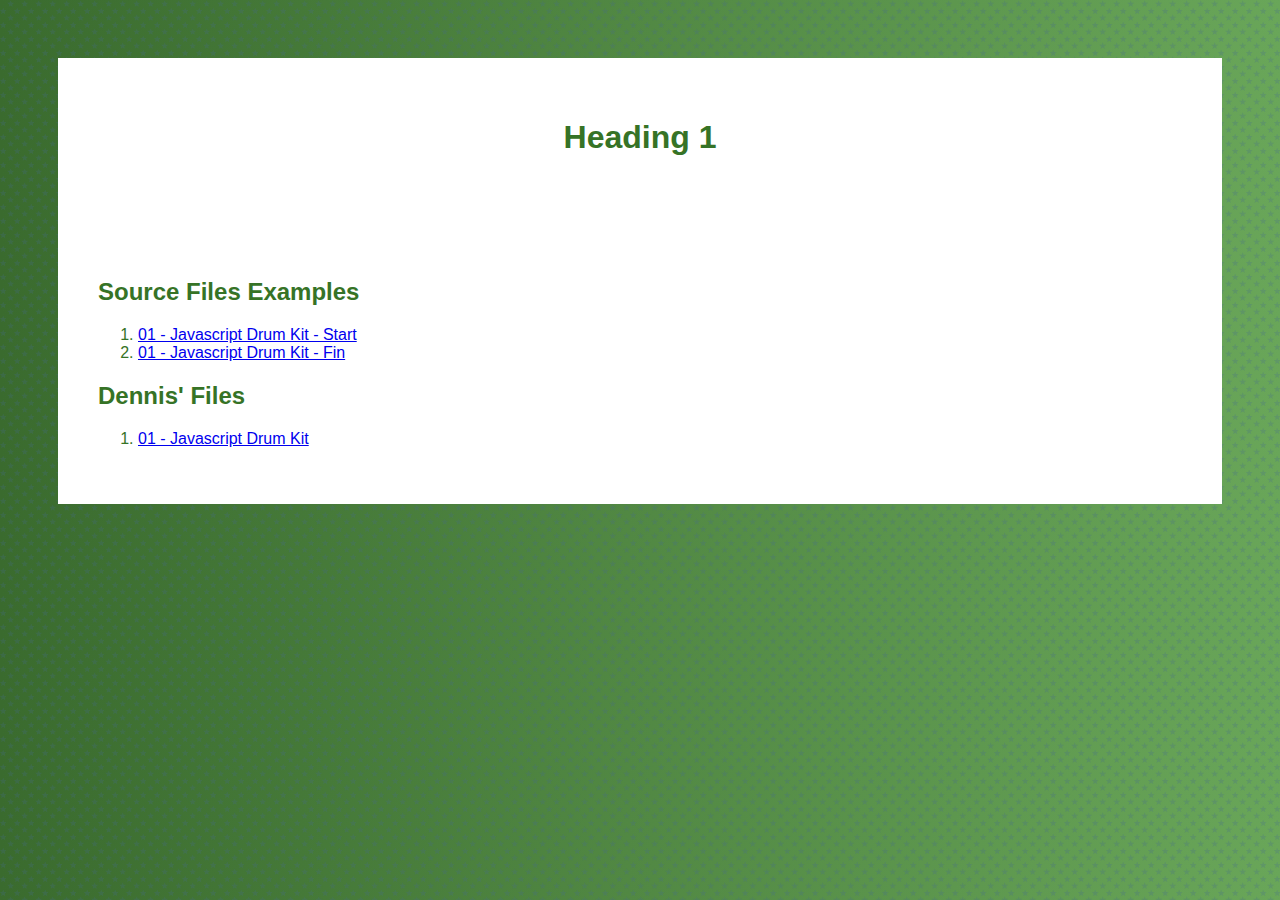
<file: index.html>
<!doctype html>
<html lang="en">
    <head>
        <meta charset="utf-8">
        <title>Template 01</title>
        <meta name="description" content="description">
        <link rel="stylesheet" href="css/styles.css">
    </head>
    <body>
        <header class="">
            <h1>Heading 1</h1>
        </header>
        <div class="page">
            <main>
                <h2>Source Files Examples</h2>
                <ol>
                  <li><a href="JavaScript30-master\01 - JavaScript Drum Kit\index-START.html">01 - Javascript Drum Kit - Start</a></li>
                  <li><a href="JavaScript30-master\01 - JavaScript Drum Kit\index-FINISHED.html">01 - Javascript Drum Kit - Fin</a></li>
                </ol>
                <h2>Dennis' Files</h2>
                <ol>
                  <li><a href="pages\d\01">01 - Javascript Drum Kit</a></li>
                </ol>
            </main>
        </div>
    </body>
</html>
</file>
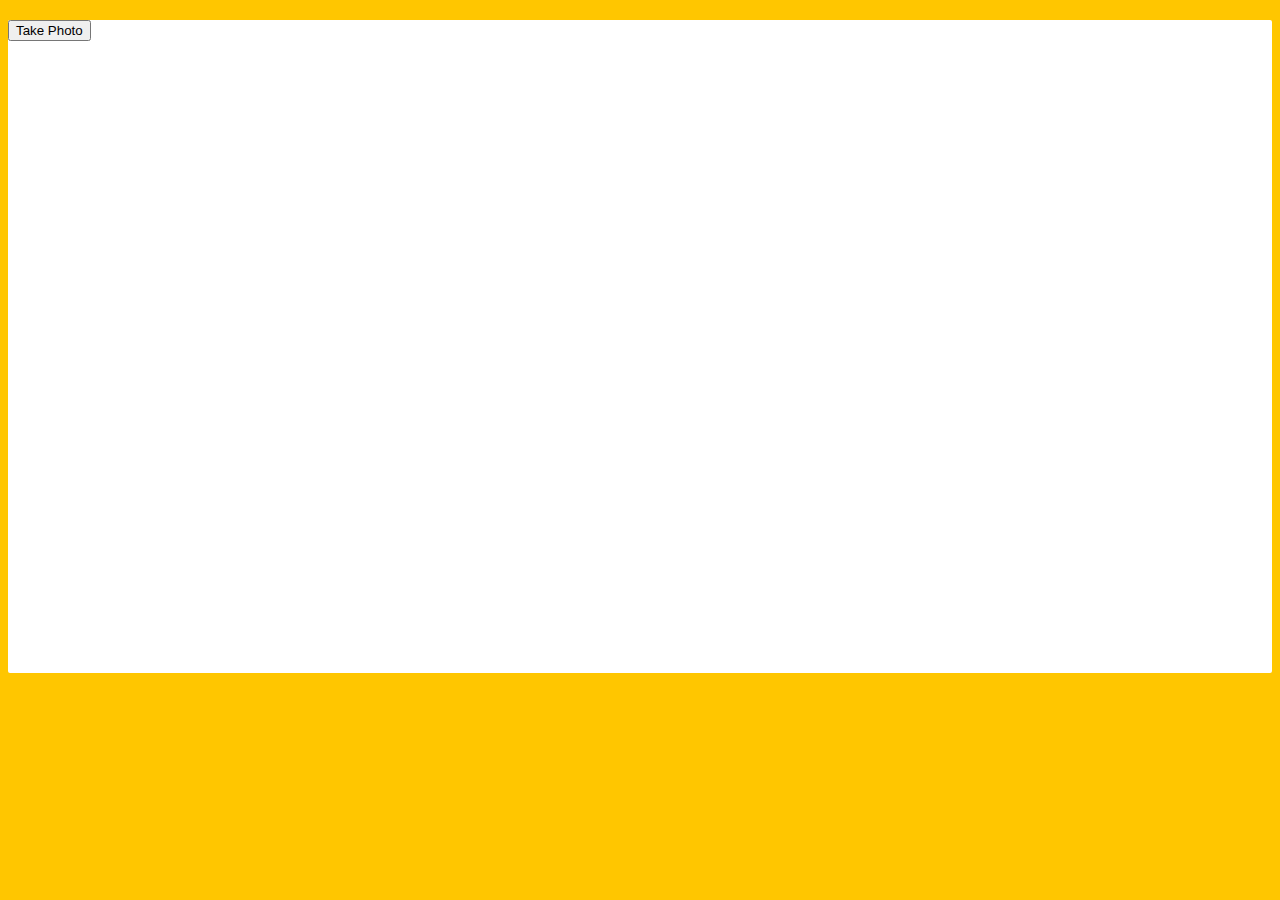
<file: JavaScript30-master/19 - Webcam Fun/index.html>
<!DOCTYPE html>
<html lang="en">
<head>
  <meta charset="UTF-8">
  <title>Get User Media Code Along!</title>
  <link rel="stylesheet" href="style.css">
</head>
<body>

  <div class="photobooth">
    <div class="controls">
      <button onClick="takePhoto()">Take Photo</button>
<!--       <div class="rgb">
        <label for="rmin">Red Min:</label>
        <input type="range" min=0 max=255 name="rmin">
        <label for="rmax">Red Max:</label>
        <input type="range" min=0 max=255 name="rmax">

        <br>

        <label for="gmin">Green Min:</label>
        <input type="range" min=0 max=255 name="gmin">
        <label for="gmax">Green Max:</label>
        <input type="range" min=0 max=255 name="gmax">

        <br>

        <label for="bmin">Blue Min:</label>
        <input type="range" min=0 max=255 name="bmin">
        <label for="bmax">Blue Max:</label>
        <input type="range" min=0 max=255 name="bmax">
      </div> -->
    </div>

    <canvas class="photo"></canvas>
    <video class="player"></video>
    <div class="strip"></div>
  </div>

  <audio class="snap" src="https://wesbos.com/demos/photobooth/snap.mp3" hidden></audio>

  <script src="scripts.js"></script>

</body>
</html>
</file>
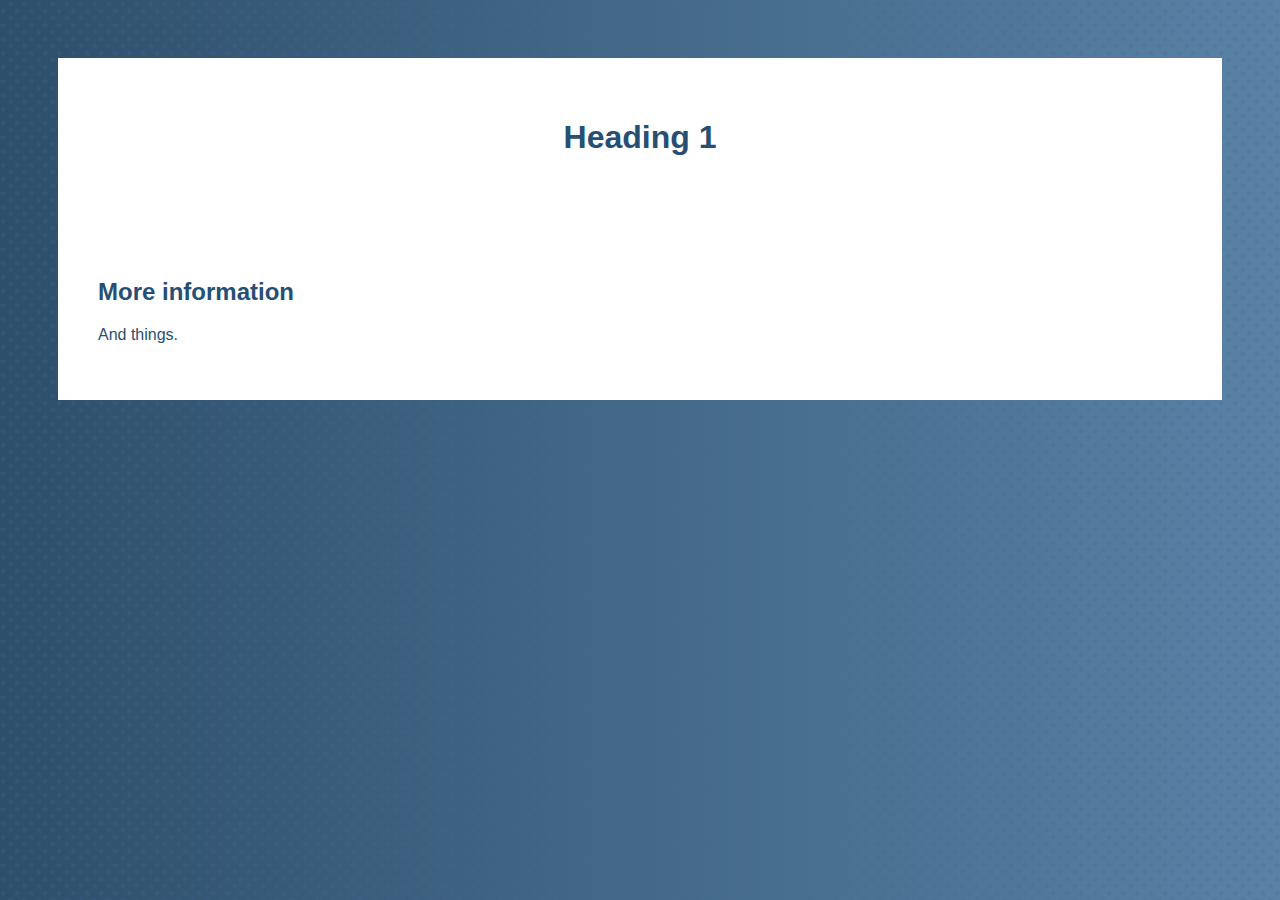
<file: pages/t/01/index.html>
<!doctype html>
<html lang="en">
    <head>
        <meta charset="utf-8">
        <title>Template 01</title>
        <meta name="description" content="description">
        <link rel="stylesheet" href="css/styles.css">
    </head>
    <body>
        <header class="">
            <h1>Heading 1</h1>
        </header>
        <div class="page">
            <main class="sc-content">
                <h2>More information</h2>
                <p>And things.</p>
            </main>
        </div>
    </body>
</html>
</file>
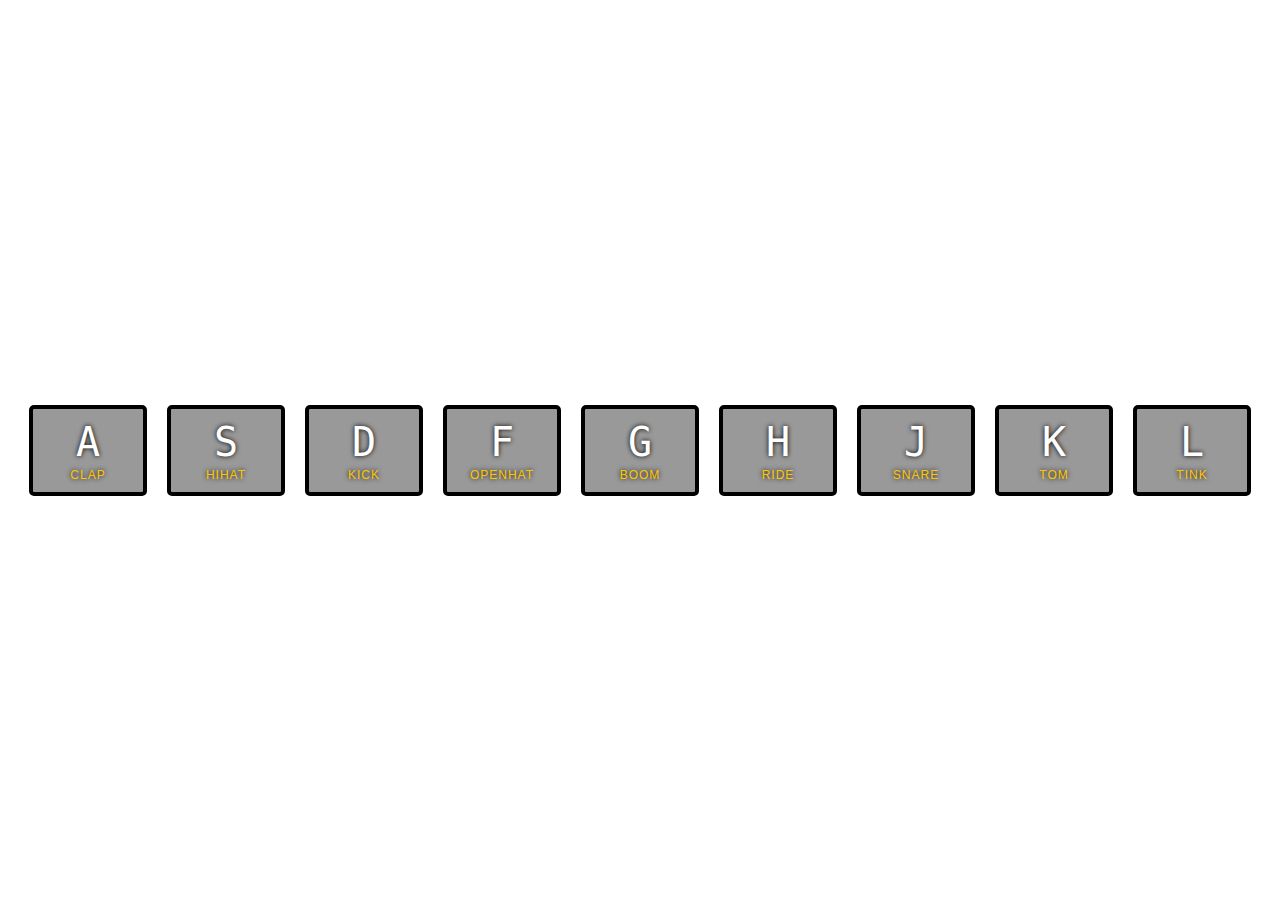
<file: JavaScript30-master/01 - JavaScript Drum Kit/index-FINISHED.html>
<!DOCTYPE html>
<html lang="en">
<head>
  <meta charset="UTF-8">
  <title>JS Drum Kit</title>
  <link rel="stylesheet" href="style.css">
</head>
<body>


  <div class="keys">
    <div data-key="65" class="key">
      <kbd>A</kbd>
      <span class="sound">clap</span>
    </div>
    <div data-key="83" class="key">
      <kbd>S</kbd>
      <span class="sound">hihat</span>
    </div>
    <div data-key="68" class="key">
      <kbd>D</kbd>
      <span class="sound">kick</span>
    </div>
    <div data-key="70" class="key">
      <kbd>F</kbd>
      <span class="sound">openhat</span>
    </div>
    <div data-key="71" class="key">
      <kbd>G</kbd>
      <span class="sound">boom</span>
    </div>
    <div data-key="72" class="key">
      <kbd>H</kbd>
      <span class="sound">ride</span>
    </div>
    <div data-key="74" class="key">
      <kbd>J</kbd>
      <span class="sound">snare</span>
    </div>
    <div data-key="75" class="key">
      <kbd>K</kbd>
      <span class="sound">tom</span>
    </div>
    <div data-key="76" class="key">
      <kbd>L</kbd>
      <span class="sound">tink</span>
    </div>
  </div>

  <audio data-key="65" src="sounds/clap.wav"></audio>
  <audio data-key="83" src="sounds/hihat.wav"></audio>
  <audio data-key="68" src="sounds/kick.wav"></audio>
  <audio data-key="70" src="sounds/openhat.wav"></audio>
  <audio data-key="71" src="sounds/boom.wav"></audio>
  <audio data-key="72" src="sounds/ride.wav"></audio>
  <audio data-key="74" src="sounds/snare.wav"></audio>
  <audio data-key="75" src="sounds/tom.wav"></audio>
  <audio data-key="76" src="sounds/tink.wav"></audio>

<script>
  function removeTransition(e) {
    if (e.propertyName !== 'transform') return;
    e.target.classList.remove('playing');
  }

  function playSound(e) {
    const audio = document.querySelector(`audio[data-key="${e.keyCode}"]`);
    const key = document.querySelector(`div[data-key="${e.keyCode}"]`);
    if (!audio) return;

    key.classList.add('playing');
    audio.currentTime = 0;
    audio.play();
  }

  const keys = Array.from(document.querySelectorAll('.key'));
  keys.forEach(key => key.addEventListener('transitionend', removeTransition));
  window.addEventListener('keydown', playSound);
</script>


</body>
</html>
</file>
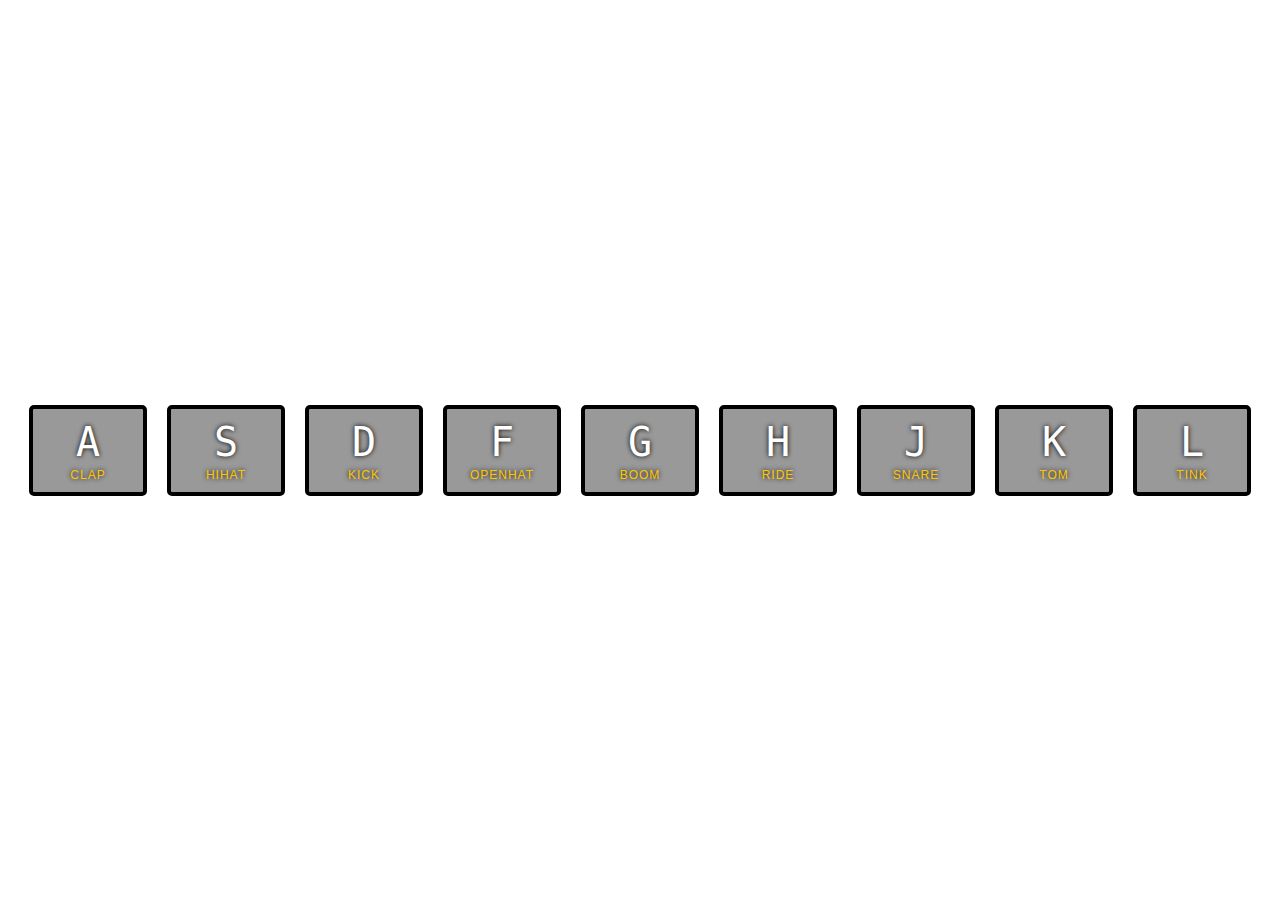
<file: JavaScript30-master/01 - JavaScript Drum Kit/index-START.html>
<!DOCTYPE html>
<html lang="en">
<head>
  <meta charset="UTF-8">
  <title>JS Drum Kit</title>
  <link rel="stylesheet" href="style.css">
</head>
<body>


  <div class="keys">
    <div data-key="65" class="key">
      <kbd>A</kbd>
      <span class="sound">clap</span>
    </div>
    <div data-key="83" class="key">
      <kbd>S</kbd>
      <span class="sound">hihat</span>
    </div>
    <div data-key="68" class="key">
      <kbd>D</kbd>
      <span class="sound">kick</span>
    </div>
    <div data-key="70" class="key">
      <kbd>F</kbd>
      <span class="sound">openhat</span>
    </div>
    <div data-key="71" class="key">
      <kbd>G</kbd>
      <span class="sound">boom</span>
    </div>
    <div data-key="72" class="key">
      <kbd>H</kbd>
      <span class="sound">ride</span>
    </div>
    <div data-key="74" class="key">
      <kbd>J</kbd>
      <span class="sound">snare</span>
    </div>
    <div data-key="75" class="key">
      <kbd>K</kbd>
      <span class="sound">tom</span>
    </div>
    <div data-key="76" class="key">
      <kbd>L</kbd>
      <span class="sound">tink</span>
    </div>
  </div>

  <audio data-key="65" src="sounds/clap.wav"></audio>
  <audio data-key="83" src="sounds/hihat.wav"></audio>
  <audio data-key="68" src="sounds/kick.wav"></audio>
  <audio data-key="70" src="sounds/openhat.wav"></audio>
  <audio data-key="71" src="sounds/boom.wav"></audio>
  <audio data-key="72" src="sounds/ride.wav"></audio>
  <audio data-key="74" src="sounds/snare.wav"></audio>
  <audio data-key="75" src="sounds/tom.wav"></audio>
  <audio data-key="76" src="sounds/tink.wav"></audio>

<script>

</script>


</body>
</html>
</file>
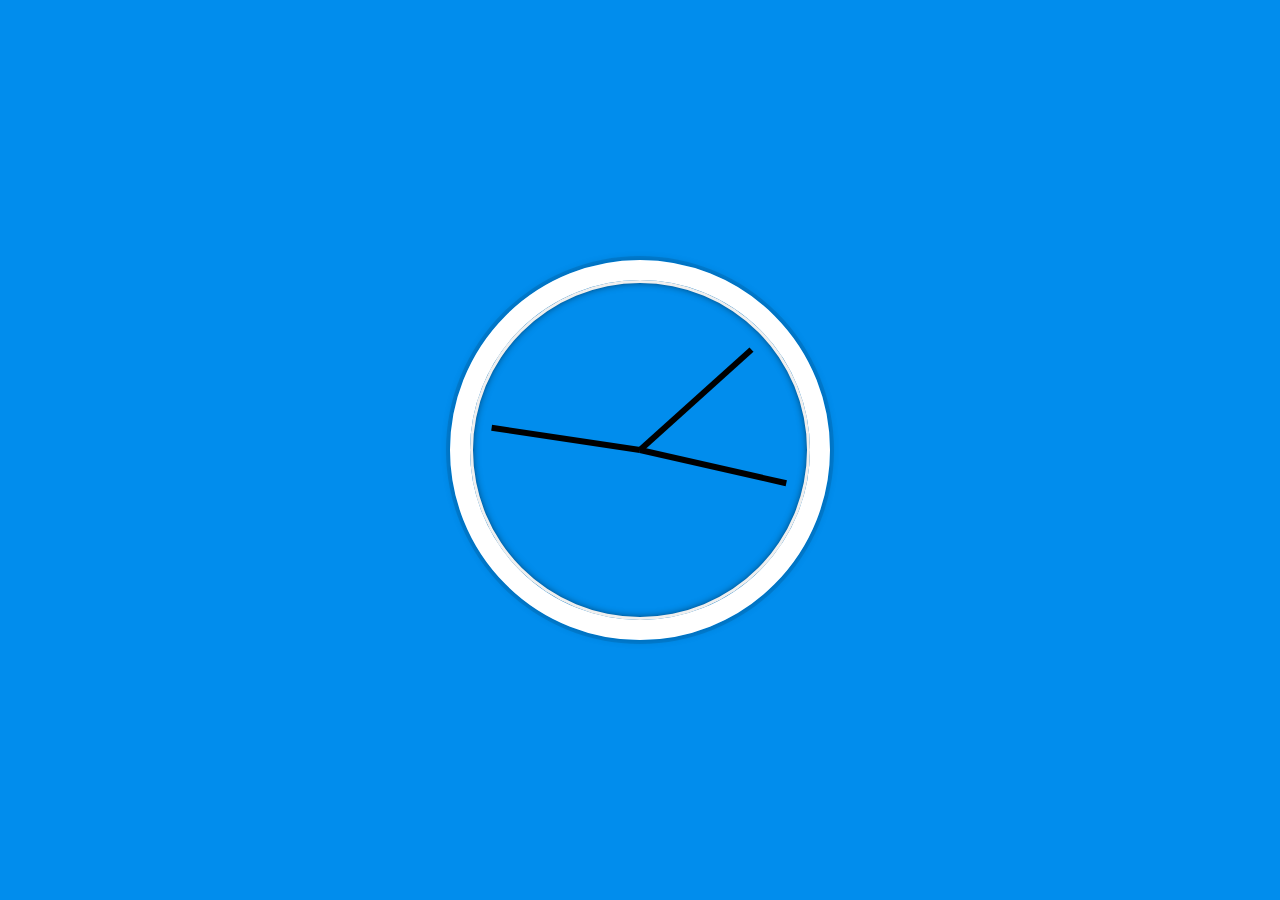
<file: JavaScript30-master/02 - JS and CSS Clock/index-FINISHED.html>
<!DOCTYPE html>
<html lang="en">
<head>
  <meta charset="UTF-8">
  <title>JS + CSS Clock</title>
</head>
<body>


    <div class="clock">
      <div class="clock-face">
        <div class="hand hour-hand"></div>
        <div class="hand min-hand"></div>
        <div class="hand second-hand"></div>
      </div>
    </div>


  <style>
    html {
      background: #018DED url(https://unsplash.it/1500/1000?image=881&blur=5);
      background-size: cover;
      font-family: 'helvetica neue';
      text-align: center;
      font-size: 10px;
    }

    body {
      margin: 0;
      font-size: 2rem;
      display: flex;
      flex: 1;
      min-height: 100vh;
      align-items: center;
    }

    .clock {
      width: 30rem;
      height: 30rem;
      border: 20px solid white;
      border-radius: 50%;
      margin: 50px auto;
      position: relative;
      padding: 2rem;
      box-shadow:
        0 0 0 4px rgba(0,0,0,0.1),
        inset 0 0 0 3px #EFEFEF,
        inset 0 0 10px black,
        0 0 10px rgba(0,0,0,0.2);
    }

    .clock-face {
      position: relative;
      width: 100%;
      height: 100%;
      transform: translateY(-3px); /* account for the height of the clock hands */
    }

    .hand {
      width: 50%;
      height: 6px;
      background: black;
      position: absolute;
      top: 50%;
      transform-origin: 100%;
      transform: rotate(90deg);
      transition: all 0.05s;
      transition-timing-function: cubic-bezier(0.1, 2.7, 0.58, 1);
    }
</style>

<script>
  const secondHand = document.querySelector('.second-hand');
  const minsHand = document.querySelector('.min-hand');
  const hourHand = document.querySelector('.hour-hand');

  function setDate() {
    const now = new Date();

    const seconds = now.getSeconds();
    const secondsDegrees = ((seconds / 60) * 360) + 90;
    secondHand.style.transform = `rotate(${secondsDegrees}deg)`;

    const mins = now.getMinutes();
    const minsDegrees = ((mins / 60) * 360) + ((seconds/60)*6) + 90;
    minsHand.style.transform = `rotate(${minsDegrees}deg)`;

    const hour = now.getHours();
    const hourDegrees = ((hour / 12) * 360) + ((mins/60)*30) + 90;
    hourHand.style.transform = `rotate(${hourDegrees}deg)`;
  }

  setInterval(setDate, 1000);

  setDate();

</script>
</body>
</html>
</file>
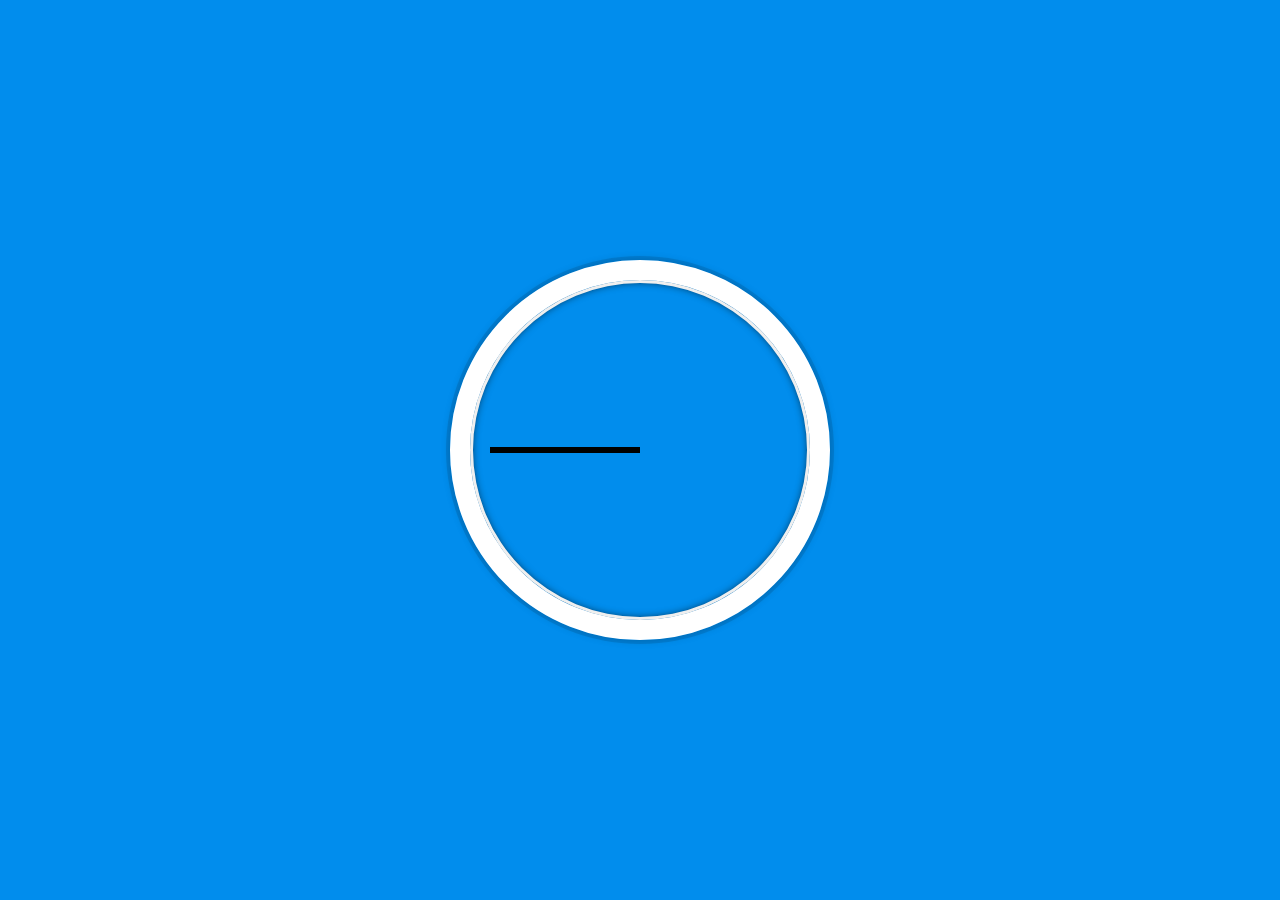
<file: JavaScript30-master/02 - JS and CSS Clock/index-START.html>
<!DOCTYPE html>
<html lang="en">
<head>
  <meta charset="UTF-8">
  <title>JS + CSS Clock</title>
</head>
<body>


    <div class="clock">
      <div class="clock-face">
        <div class="hand hour-hand"></div>
        <div class="hand min-hand"></div>
        <div class="hand second-hand"></div>
      </div>
    </div>


  <style>
    html {
      background: #018DED url(http://unsplash.it/1500/1000?image=881&blur=5);
      background-size: cover;
      font-family: 'helvetica neue';
      text-align: center;
      font-size: 10px;
    }

    body {
      margin: 0;
      font-size: 2rem;
      display: flex;
      flex: 1;
      min-height: 100vh;
      align-items: center;
    }

    .clock {
      width: 30rem;
      height: 30rem;
      border: 20px solid white;
      border-radius: 50%;
      margin: 50px auto;
      position: relative;
      padding: 2rem;
      box-shadow:
        0 0 0 4px rgba(0,0,0,0.1),
        inset 0 0 0 3px #EFEFEF,
        inset 0 0 10px black,
        0 0 10px rgba(0,0,0,0.2);
    }

    .clock-face {
      position: relative;
      width: 100%;
      height: 100%;
      transform: translateY(-3px); /* account for the height of the clock hands */
    }

    .hand {
      width: 50%;
      height: 6px;
      background: black;
      position: absolute;
      top: 50%;
    }

  </style>

  <script>


  </script>
</body>
</html>
</file>
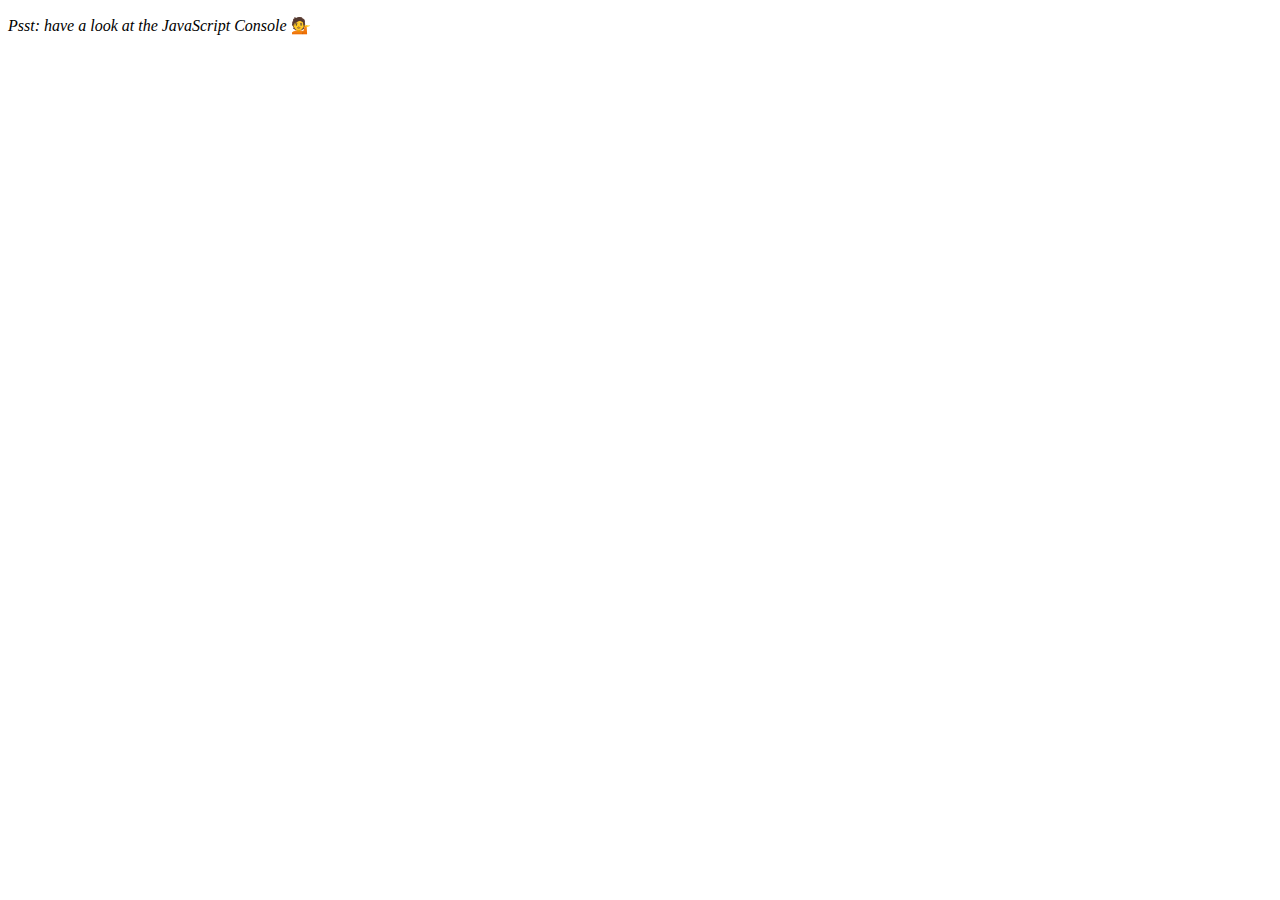
<file: JavaScript30-master/04 - Array Cardio Day 1/index-FINISHED.html>
<!DOCTYPE html>
<html lang="en">
<head>
  <meta charset="UTF-8">
  <title>Array Cardio 💪</title>
</head>
<body>
  <p><em>Psst: have a look at the JavaScript Console</em> 💁</p>
  <script>
    // Get your shorts on - this is an array workout!
    // ## Array Cardio Day 1

    // Some data we can work with

    const inventors = [
      { first: 'Albert', last: 'Einstein', year: 1879, passed: 1955 },
      { first: 'Isaac', last: 'Newton', year: 1643, passed: 1727 },
      { first: 'Galileo', last: 'Galilei', year: 1564, passed: 1642 },
      { first: 'Marie', last: 'Curie', year: 1867, passed: 1934 },
      { first: 'Johannes', last: 'Kepler', year: 1571, passed: 1630 },
      { first: 'Nicolaus', last: 'Copernicus', year: 1473, passed: 1543 },
      { first: 'Max', last: 'Planck', year: 1858, passed: 1947 },
      { first: 'Katherine', last: 'Blodgett', year: 1898, passed: 1979 },
      { first: 'Ada', last: 'Lovelace', year: 1815, passed: 1852 },
      { first: 'Sarah E.', last: 'Goode', year: 1855, passed: 1905 },
      { first: 'Lise', last: 'Meitner', year: 1878, passed: 1968 },
      { first: 'Hanna', last: 'Hammarström', year: 1829, passed: 1909 }
    ];

    const people = ['Beck, Glenn', 'Becker, Carl', 'Beckett, Samuel', 'Beddoes, Mick', 'Beecher, Henry', 'Beethoven, Ludwig', 'Begin, Menachem', 'Belloc, Hilaire', 'Bellow, Saul', 'Benchley, Robert', 'Benenson, Peter', 'Ben-Gurion, David', 'Benjamin, Walter', 'Benn, Tony', 'Bennington, Chester', 'Benson, Leana', 'Bent, Silas', 'Bentsen, Lloyd', 'Berger, Ric', 'Bergman, Ingmar', 'Berio, Luciano', 'Berle, Milton', 'Berlin, Irving', 'Berne, Eric', 'Bernhard, Sandra', 'Berra, Yogi', 'Berry, Halle', 'Berry, Wendell', 'Bethea, Erin', 'Bevan, Aneurin', 'Bevel, Ken', 'Biden, Joseph', 'Bierce, Ambrose', 'Biko, Steve', 'Billings, Josh', 'Biondo, Frank', 'Birrell, Augustine', 'Black Elk', 'Blair, Robert', 'Blair, Tony', 'Blake, William'];

    // Array.prototype.filter()
    // 1. Filter the list of inventors for those who were born in the 1500's
    const fifteen = inventors.filter(inventor => (inventor.year >= 1500 && inventor.year < 1600));

    console.table(fifteen);

    // Array.prototype.map()
    // 2. Give us an array of the inventor first and last names
    const fullNames = inventors.map(inventor => `${inventor.first} ${inventor.last}`);
    console.log(fullNames);

    // Array.prototype.sort()
    // 3. Sort the inventors by birthdate, oldest to youngest
    // const ordered = inventors.sort(function(a, b) {
    //   if(a.year > b.year) {
    //     return 1;
    //   } else {
    //     return -1;
    //   }
    // });

    const ordered = inventors.sort((a, b) => a.year > b.year ? 1 : -1);
    console.table(ordered);

    // Array.prototype.reduce()
    // 4. How many years did all the inventors live?
    const totalYears = inventors.reduce((total, inventor) => {
      return total + (inventor.passed - inventor.year);
    }, 0);

    console.log(totalYears);

    // 5. Sort the inventors by years lived
    const oldest = inventors.sort(function(a, b) {
      const lastInventor = a.passed - a.year;
      const nextInventor = b.passed - b.year;
      return lastInventor > nextInventor ? -1 : 1;
    });
    console.table(oldest);

    // 6. create a list of Boulevards in Paris that contain 'de' anywhere in the name
    // https://en.wikipedia.org/wiki/Category:Boulevards_in_Paris

    // const category = document.querySelector('.mw-category');
    // const links = Array.from(category.querySelectorAll('a'));
    // const de = links
    //             .map(link => link.textContent)
    //             .filter(streetName => streetName.includes('de'));

    // 7. sort Exercise
    // Sort the people alphabetically by last name
    const alpha = people.sort((lastOne, nextOne) => {
      const [aLast, aFirst] = lastOne.split(', ');
      const [bLast, bFirst] = nextOne.split(', ');
      return aLast > bLast ? 1 : -1;
    });
    console.log(alpha);

    // 8. Reduce Exercise
    // Sum up the instances of each of these
    const data = ['car', 'car', 'truck', 'truck', 'bike', 'walk', 'car', 'van', 'bike', 'walk', 'car', 'van', 'car', 'truck', 'pogostick'];

    const transportation = data.reduce(function(obj, item) {
      if (!obj[item]) {
        obj[item] = 0;
      }
      obj[item]++;
      return obj;
    }, {});

    console.log(transportation);

  </script>
</body>
</html>
</file>
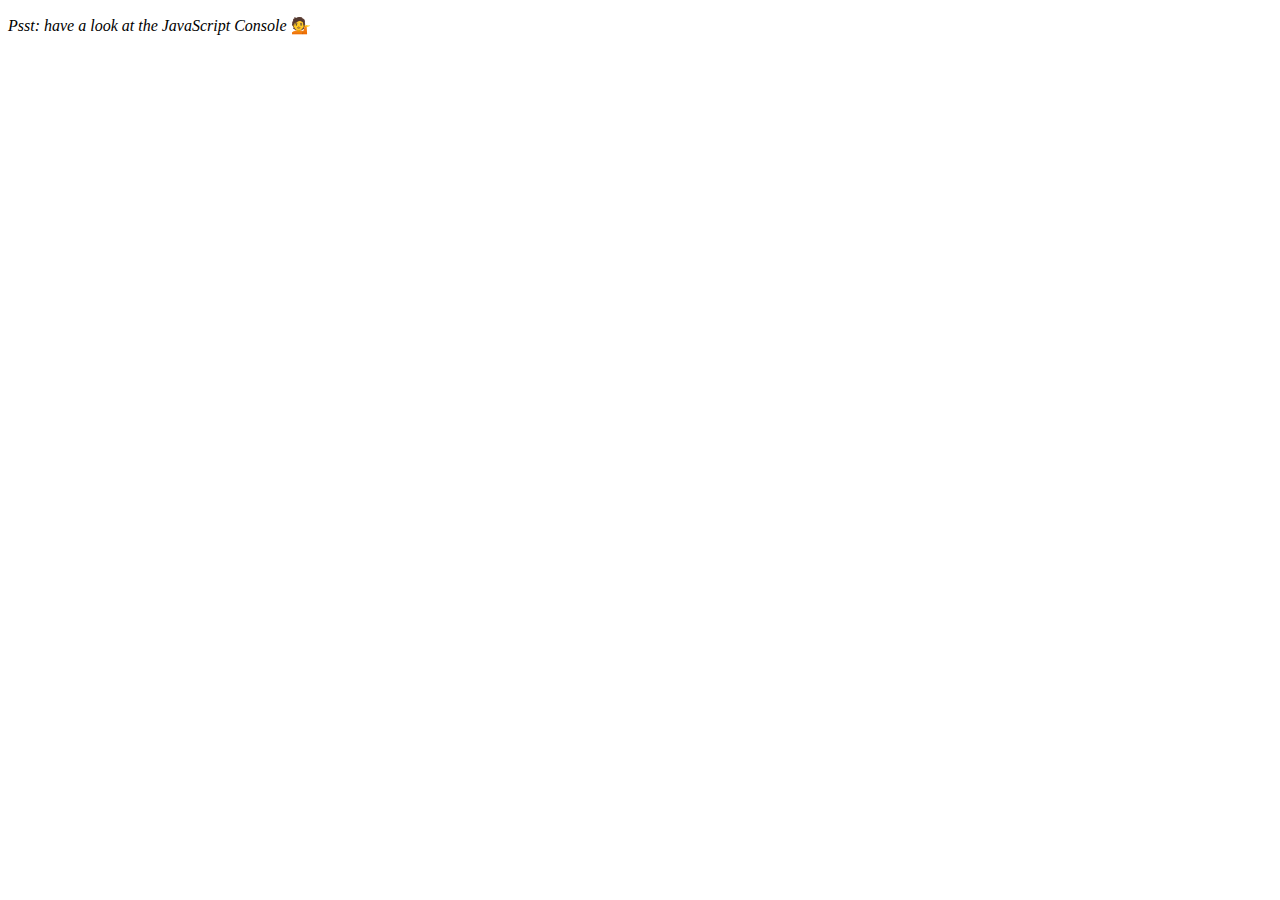
<file: JavaScript30-master/04 - Array Cardio Day 1/index-START.html>
<!DOCTYPE html>
<html lang="en">
<head>
  <meta charset="UTF-8">
  <title>Array Cardio 💪</title>
</head>
<body>
  <p><em>Psst: have a look at the JavaScript Console</em> 💁</p>
  <script>
    // Get your shorts on - this is an array workout!
    // ## Array Cardio Day 1

    // Some data we can work with

    const inventors = [
      { first: 'Albert', last: 'Einstein', year: 1879, passed: 1955 },
      { first: 'Isaac', last: 'Newton', year: 1643, passed: 1727 },
      { first: 'Galileo', last: 'Galilei', year: 1564, passed: 1642 },
      { first: 'Marie', last: 'Curie', year: 1867, passed: 1934 },
      { first: 'Johannes', last: 'Kepler', year: 1571, passed: 1630 },
      { first: 'Nicolaus', last: 'Copernicus', year: 1473, passed: 1543 },
      { first: 'Max', last: 'Planck', year: 1858, passed: 1947 },
      { first: 'Katherine', last: 'Blodgett', year: 1898, passed: 1979 },
      { first: 'Ada', last: 'Lovelace', year: 1815, passed: 1852 },
      { first: 'Sarah E.', last: 'Goode', year: 1855, passed: 1905 },
      { first: 'Lise', last: 'Meitner', year: 1878, passed: 1968 },
      { first: 'Hanna', last: 'Hammarström', year: 1829, passed: 1909 }
    ];

    const people = ['Beck, Glenn', 'Becker, Carl', 'Beckett, Samuel', 'Beddoes, Mick', 'Beecher, Henry', 'Beethoven, Ludwig', 'Begin, Menachem', 'Belloc, Hilaire', 'Bellow, Saul', 'Benchley, Robert', 'Benenson, Peter', 'Ben-Gurion, David', 'Benjamin, Walter', 'Benn, Tony', 'Bennington, Chester', 'Benson, Leana', 'Bent, Silas', 'Bentsen, Lloyd', 'Berger, Ric', 'Bergman, Ingmar', 'Berio, Luciano', 'Berle, Milton', 'Berlin, Irving', 'Berne, Eric', 'Bernhard, Sandra', 'Berra, Yogi', 'Berry, Halle', 'Berry, Wendell', 'Bethea, Erin', 'Bevan, Aneurin', 'Bevel, Ken', 'Biden, Joseph', 'Bierce, Ambrose', 'Biko, Steve', 'Billings, Josh', 'Biondo, Frank', 'Birrell, Augustine', 'Black, Elk', 'Blair, Robert', 'Blair, Tony', 'Blake, William'];

    // Array.prototype.filter()
    // 1. Filter the list of inventors for those who were born in the 1500's

    // Array.prototype.map()
    // 2. Give us an array of the inventors first and last names

    // Array.prototype.sort()
    // 3. Sort the inventors by birthdate, oldest to youngest

    // Array.prototype.reduce()
    // 4. How many years did all the inventors live all together?

    // 5. Sort the inventors by years lived

    // 6. create a list of Boulevards in Paris that contain 'de' anywhere in the name
    // https://en.wikipedia.org/wiki/Category:Boulevards_in_Paris


    // 7. sort Exercise
    // Sort the people alphabetically by last name

    // 8. Reduce Exercise
    // Sum up the instances of each of these
    const data = ['car', 'car', 'truck', 'truck', 'bike', 'walk', 'car', 'van', 'bike', 'walk', 'car', 'van', 'car', 'truck' ];

  </script>
</body>
</html>
</file>
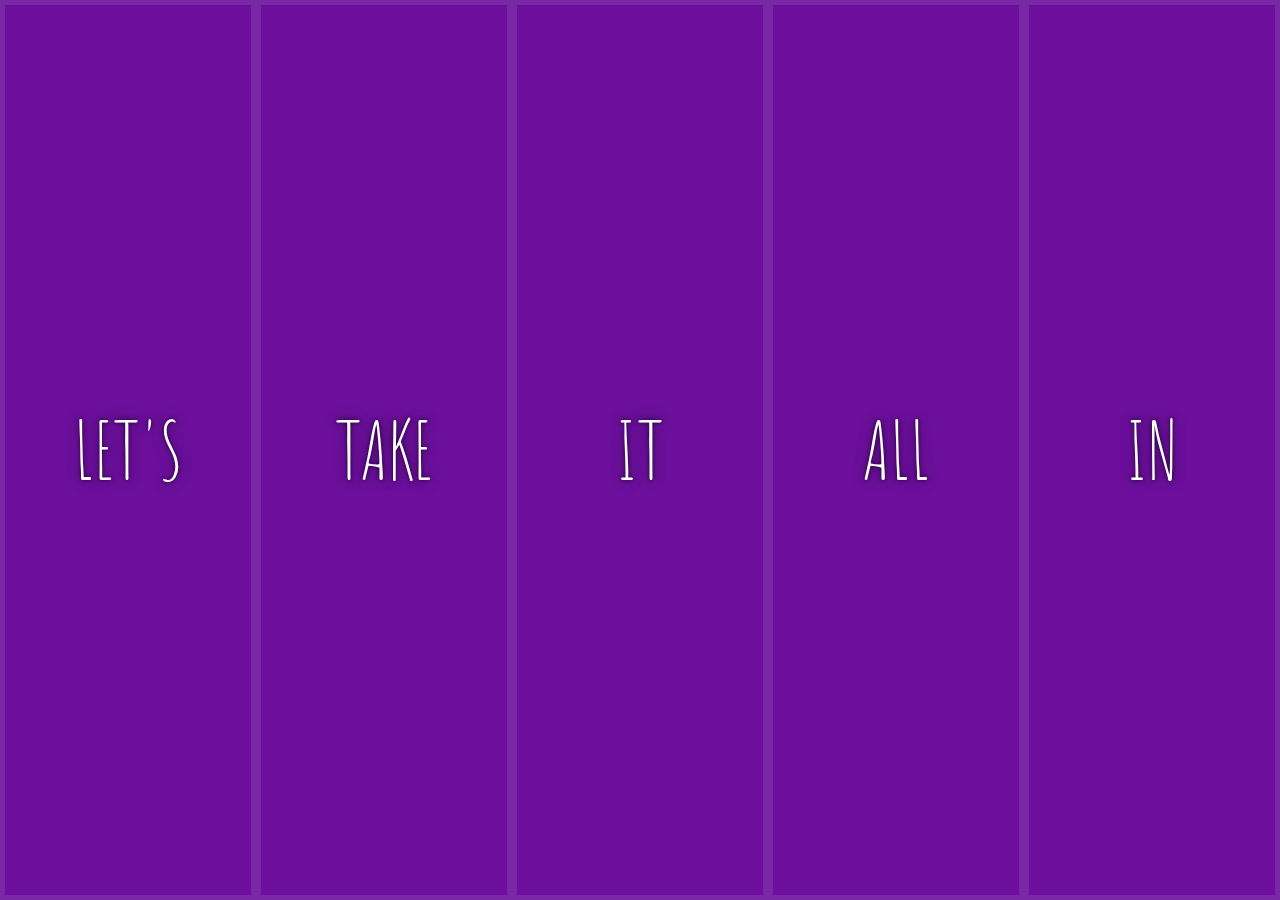
<file: JavaScript30-master/05 - Flex Panel Gallery/index-FINISHED.html>
<!DOCTYPE html>
<html lang="en">
<head>
  <meta charset="UTF-8">
  <title>Flex Panels 💪</title>
  <link href='https://fonts.googleapis.com/css?family=Amatic+SC' rel='stylesheet' type='text/css'>
</head>
<body>
  <style>
    html {
      box-sizing: border-box;
      background: #ffc600;
      font-family: 'helvetica neue';
      font-size: 20px;
      font-weight: 200;
    }
    
    body {
      margin: 0;
    }
    
    *, *:before, *:after {
      box-sizing: inherit;
    }

    .panels {
      min-height: 100vh;
      overflow: hidden;
      display: flex;
    }

    .panel {
      background: #6B0F9C;
      box-shadow: inset 0 0 0 5px rgba(255,255,255,0.1);
      color: white;
      text-align: center;
      align-items: center;
      /* Safari transitionend event.propertyName === flex */
      /* Chrome + FF transitionend event.propertyName === flex-grow */
      transition:
        font-size 0.7s cubic-bezier(0.61,-0.19, 0.7,-0.11),
        flex 0.7s cubic-bezier(0.61,-0.19, 0.7,-0.11),
        background 0.2s;
      font-size: 20px;
      background-size: cover;
      background-position: center;
      flex: 1;
      justify-content: center;
      display: flex;
      flex-direction: column;
    }

    .panel1 { background-image:url(https://source.unsplash.com/gYl-UtwNg_I/1500x1500); }
    .panel2 { background-image:url(https://source.unsplash.com/rFKUFzjPYiQ/1500x1500); }
    .panel3 { background-image:url(https://images.unsplash.com/photo-1465188162913-8fb5709d6d57?ixlib=rb-0.3.5&q=80&fm=jpg&crop=faces&cs=tinysrgb&w=1500&h=1500&fit=crop&s=967e8a713a4e395260793fc8c802901d); }
    .panel4 { background-image:url(https://source.unsplash.com/ITjiVXcwVng/1500x1500); }
    .panel5 { background-image:url(https://source.unsplash.com/3MNzGlQM7qs/1500x1500); }

    /* Flex Items */
    .panel > * {
      margin: 0;
      width: 100%;
      transition: transform 0.5s;
      flex: 1 0 auto;
      display: flex;
      justify-content: center;
      align-items: center;
    }

    .panel > *:first-child { transform: translateY(-100%); }
    .panel.open-active > *:first-child { transform: translateY(0); }
    .panel > *:last-child { transform: translateY(100%); }
    .panel.open-active > *:last-child { transform: translateY(0); }

    .panel p {
      text-transform: uppercase;
      font-family: 'Amatic SC', cursive;
      text-shadow: 0 0 4px rgba(0, 0, 0, 0.72), 0 0 14px rgba(0, 0, 0, 0.45);
      font-size: 2em;
    }
    
    .panel p:nth-child(2) {
      font-size: 4em;
    }

    .panel.open {
      flex: 5;
      font-size: 40px;
    }
    
    @media only screen and (max-width: 600px) {
      .panel p {
        font-size: 1em;
      }
    }
  </style>


  <div class="panels">
    <div class="panel panel1">
      <p>Hey</p>
      <p>Let's</p>
      <p>Dance</p>
    </div>
    <div class="panel panel2">
      <p>Give</p>
      <p>Take</p>
      <p>Receive</p>
    </div>
    <div class="panel panel3">
      <p>Experience</p>
      <p>It</p>
      <p>Today</p>
    </div>
    <div class="panel panel4">
      <p>Give</p>
      <p>All</p>
      <p>You can</p>
    </div>
    <div class="panel panel5">
      <p>Life</p>
      <p>In</p>
      <p>Motion</p>
    </div>
  </div>

  <script>
    const panels = document.querySelectorAll('.panel');

    function toggleOpen() {
      console.log('Hello');
      this.classList.toggle('open');
    }

    function toggleActive(e) {
      console.log(e.propertyName);
      if (e.propertyName.includes('flex')) {
        this.classList.toggle('open-active');
      }
    }

    panels.forEach(panel => panel.addEventListener('click', toggleOpen));
    panels.forEach(panel => panel.addEventListener('transitionend', toggleActive));
  </script>

</body>
</html>
</file>
<file: css/styles.css>
body {
  background-image: url("../img/bg-stars.png"), linear-gradient(to right, #3a6b2e, #69a659);
  background-attachment: fixed;
  color: #367326; }

html {
  box-sizing: border-box; }

*, *:before, *:after {
  box-sizing: inherit;
  font-family: sans-serif; }

body {
  padding: 50px;
  background-color: grey; }

main, header {
  background-color: white;
  padding: 40px; }

header {
  text-align: center; }

.keys {
  display: flex; }

/*# sourceMappingURL=styles.css.map */
</file>
<file: JavaScript30-master/19 - Webcam Fun/style.css>
html {
  box-sizing: border-box;
}

*, *:before, *:after {
  box-sizing: inherit;
}

html {
  font-size: 10px;
  background: #ffc600;
}

.photobooth {
  background: white;
  max-width: 150rem;
  margin: 2rem auto;
  border-radius: 2px;
}

/*clearfix*/
.photobooth:after {
  content: '';
  display: block;
  clear: both;
}

.photo {
  width: 100%;
  float: left;
}

.player {
  position: absolute;
  top: 20px;
  right: 20px;
  width:200px;
}

/*
  Strip!
*/

.strip {
  padding: 2rem;
}

.strip img {
  width: 100px;
  overflow-x: scroll;
  padding: 0.8rem 0.8rem 2.5rem 0.8rem;
  box-shadow: 0 0 3px rgba(0,0,0,0.2);
  background: white;
}

.strip a:nth-child(5n+1) img { transform: rotate(10deg); }
.strip a:nth-child(5n+2) img { transform: rotate(-2deg); }
.strip a:nth-child(5n+3) img { transform: rotate(8deg); }
.strip a:nth-child(5n+4) img { transform: rotate(-11deg); }
.strip a:nth-child(5n+5) img { transform: rotate(12deg); }
</file>
<file: pages/t/01/css/styles.css>
body {
  background-image: url("../img/bg-stars.png"), linear-gradient(to right, #2e4f6b, #5982a6);
  background-attachment: fixed;
  color: #264f73; }

html {
  box-sizing: border-box; }

*, *:before, *:after {
  box-sizing: inherit;
  font-family: sans-serif; }

body {
  padding: 50px;
  background-color: grey; }

main, header {
  background-color: white;
  padding: 40px; }

header {
  text-align: center; }

/*# sourceMappingURL=styles.css.map */
</file>
<file: JavaScript30-master/01 - JavaScript Drum Kit/style.css>
html {
  font-size: 10px;
  background: url(https://i.imgur.com/b9r5sEL.jpg) bottom center;
  background-size: cover;
}

body,html {
  margin: 0;
  padding: 0;
  font-family: sans-serif;
}

.keys {
  display: flex;
  flex: 1;
  min-height: 100vh;
  align-items: center;
  justify-content: center;
}

.key {
  border: .4rem solid black;
  border-radius: .5rem;
  margin: 1rem;
  font-size: 1.5rem;
  padding: 1rem .5rem;
  transition: all .07s ease;
  width: 10rem;
  text-align: center;
  color: white;
  background: rgba(0,0,0,0.4);
  text-shadow: 0 0 .5rem black;
}

.playing {
  transform: scale(1.1);
  border-color: #ffc600;
  box-shadow: 0 0 1rem #ffc600;
}

kbd {
  display: block;
  font-size: 4rem;
}

.sound {
  font-size: 1.2rem;
  text-transform: uppercase;
  letter-spacing: .1rem;
  color: #ffc600;
}
</file>
